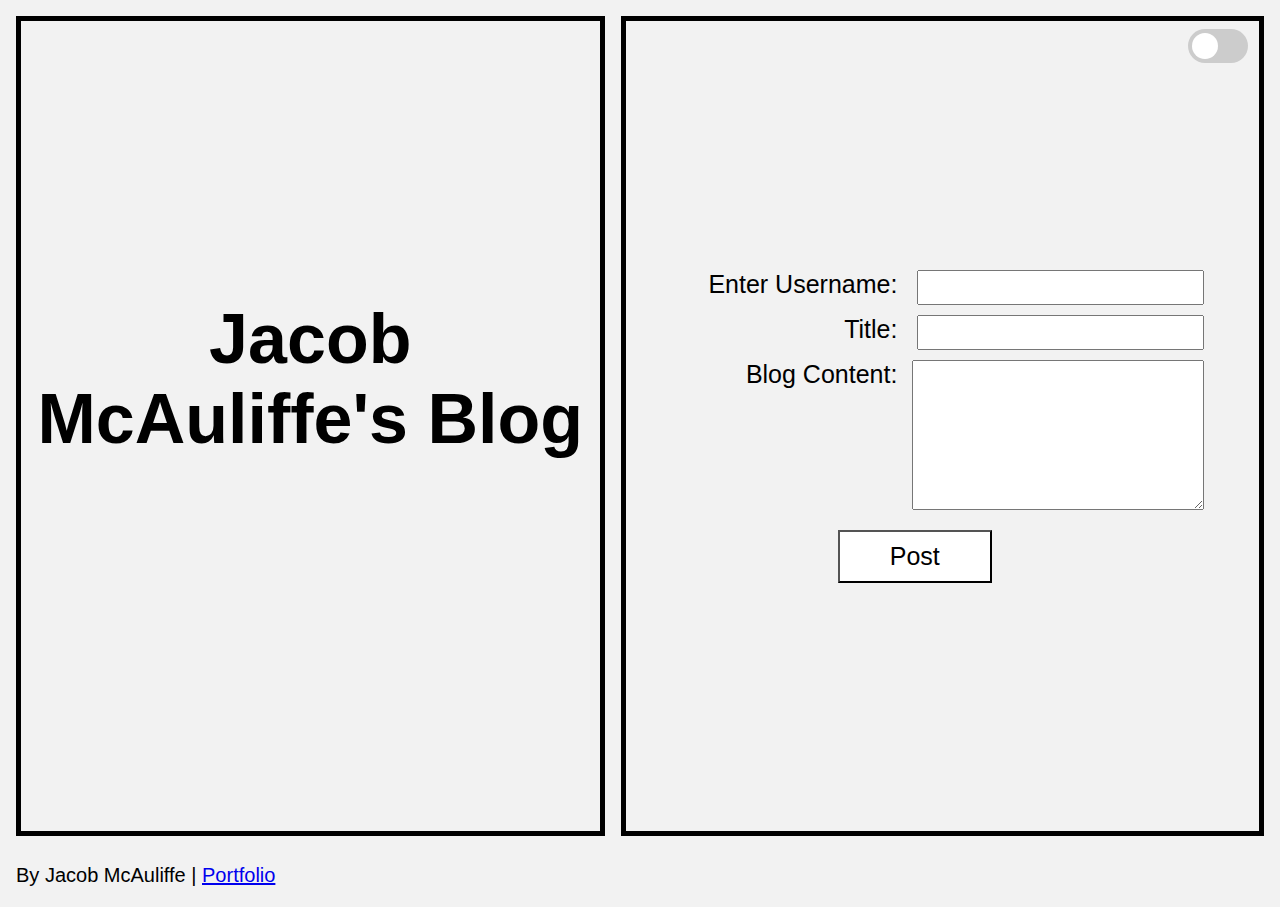
<file: index.html>
<!DOCTYPE html>
<html lang="en">
<head>
    <meta charset="UTF-8">
    <meta http-equiv="X-UA-Compatible" content="IE=edge">
    <meta name="viewport" content="width=device-width, initial-scale=1.0">
    <title>Jacob McAuliffe Personal Blog</title>
    <link rel="stylesheet" href="assets/css/styles.css" />
    <link rel="stylesheet" href="assets/css/form.css" />
</head>
<body>
    <div class="form-page">
        <div class="landing-image">
            <h1>Jacob McAuliffe's Blog</h1>
        </div>
        <div class="create-blog-post">
            <div id="username">
                <label>Enter Username:</label>
                <input></input>
            </div>
            <div id="blog-title">
                <label>Title:</label>
                <input></input>
            </div>
            <div id="blog-content">
                <label>Blog Content:</label>
                <textarea></textarea>
            </div>
            <button id="button">Post</button>
        </div>
    </div>
    <label class="switch">
        <input type="checkbox" id="toggle-switch">
        <span class="slider"></span>
    </label>
    <footer>
        <p>By Jacob McAuliffe | <a href="https://jacobmca.github.io/Portfolio-Project/">Portfolio</a></p>
    </footer>

    <script src="assets/js/logic.js"></script>
    <script src="assets/js/form.js"></script>
</body>
</html>
</file>
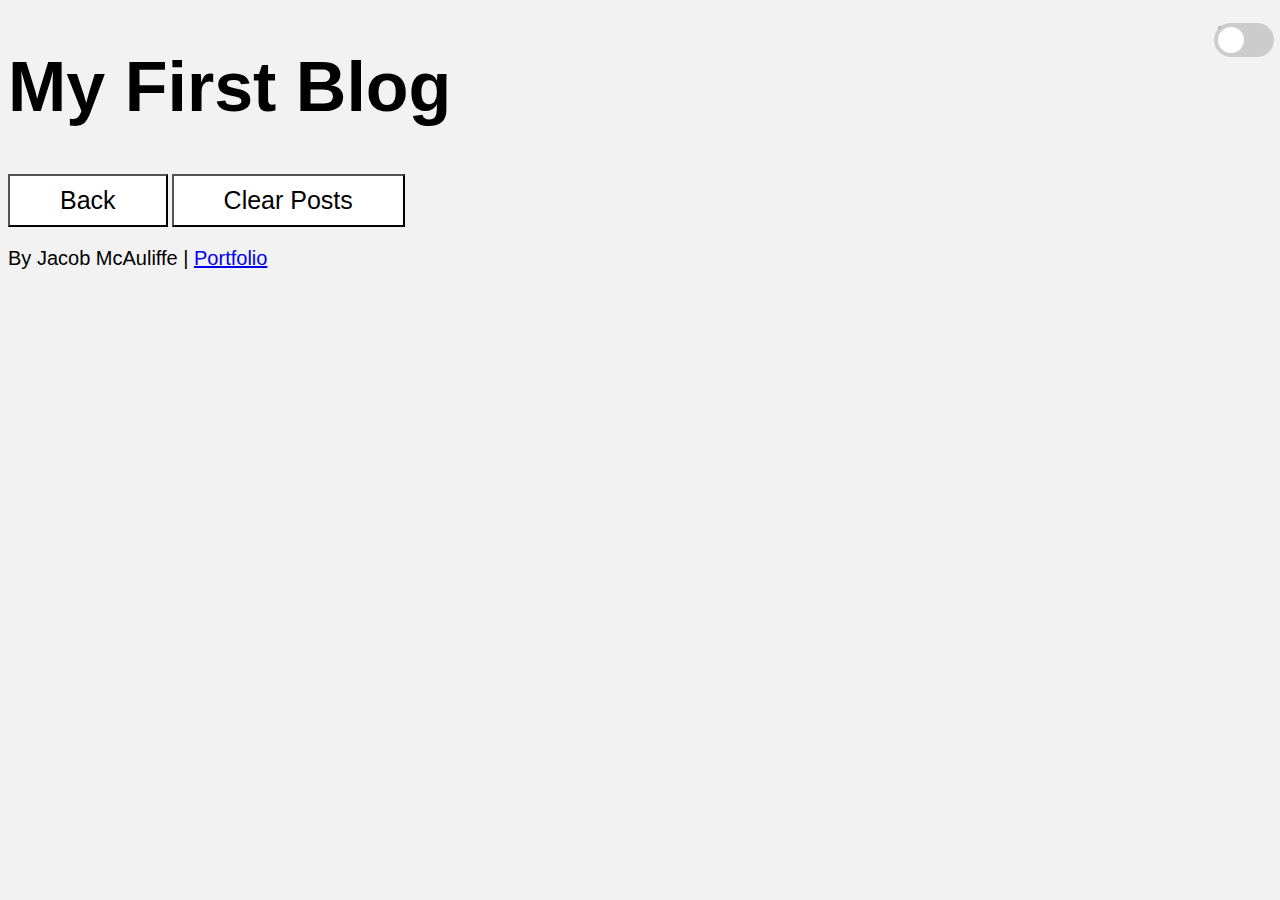
<file: blog.html>
<!DOCTYPE html>
<html lang="en">
<head>
    <meta charset="UTF-8">
    <meta http-equiv="X-UA-Compatible" content="IE=edge">
    <meta name="viewport" content="width=device-width, initial-scale=1.0">
    <title>Jacob McAuliffe Personal Blog</title>
    <link rel="stylesheet" href="assets/css/styles.css" />
    <link rel="stylesheet" href="assets/css/blog.css" />
</head>
<body>
    <h1>My First Blog</h1>
    <div class="blog-post"></div>
    <button id="back-button">Back</button>
    <button id="clear-posts-button">Clear Posts</button>
    <label class="switch">
        <input type="checkbox" id="toggle-switch">
        <span class="slider"></span>
    </label>
    <footer>
        <p>By Jacob McAuliffe | <a href="https://jacobmca.github.io/Portfolio-Project/">Portfolio</a></p>
    </footer>
    <script src="assets/js/logic.js"></script>
    <script src="assets/js/blog.js"></script>
</body>
</html>
</file>
<file: assets/css/styles.css>
/* Dark Mode Styling */

body {
    background-color: #f2f2f2;
}

body.dark-mode {
    background-color: #404040;
}

body.dark-mode h1 {
    color: #ffffff;
}

body.dark-mode h2 {
    color: #ffffff;
}

body.dark-mode h3 {
    color: #ffffff;
}

body.dark-mode .user-post {
    color: #ffffff;
}

body.dark-mode p {
    color: #ffffff;
}

body.dark-mode label {
    color: #ffffff;
}

body.dark-mode a {
    color: #ffffff;
}
</file>
<file: assets/css/form.css>
.form-page {
    display: flex;
}

/* Left Side Intro Styling */

.landing-image {
    display: flex;
    justify-content: center;
    width: 50%;
    height: 90vh;
    border-style: solid;
    border-width: 5px;
    margin: 8px;
}

h1 {
    font-size: 70px;
    font-family: 'Verdana', Arial, sans-serif;
    text-align: center;
    padding-top: 40%;
}

/* Right Side Blog Creation Styling */

.create-blog-post {
    display: flex;
    flex-direction: column;
    align-items: center;
    justify-content: center;
    width: 50%;
    height: 90vh;
    border-style: solid;
    border-width: 5px;
    margin: 8px;
    padding-right: 55px;
}

#username, #blog-title, #blog-content {
    margin-bottom: 10px;
    display: flex;
    justify-content: space-between;
    width: 100%;
}

label {
    width: 47%;
    text-align: right;
    font-size: 25px;
    font-family: 'Verdana', Arial, sans-serif;
    margin-right: 10px;
}

input {
    flex: 1;
    padding: 8px 5px;
    box-sizing: border-box;
    margin-left: 10px;
}

textarea {
    flex: 0.983;
    height: 150px;
    padding: 8px 5px;
    box-sizing: border-box;
}

/* Post Button */

button {
    background-color: #ffffff;
    margin-top: 10px;
    padding: 10px 50px;
    font-size: 25px;
}

button:hover {
    background-color: #f2f2f2;
    transition: .3s;
    cursor: pointer;
}

/* Light/Dark Switch */

.switch {
    position: absolute;
    top: 2.5%;
    right: 0.5%;
    display: inline-block;
    width: 60px;
    height: 34px;
    margin-top: 0.5%;
    margin-right: 2%;
}

switch input {
    opacity: 0;
    width: 0;
    height: 0;
}

.slider {
    position: absolute;
    cursor: pointer;
    top: 0;
    left: 0;
    right: 0;
    bottom: 0;
    background-color: #ccc;
    border-radius: 34px;
    -webkit-transition: .4s;
    transition: .4s;
}

.slider:before {
    position: absolute;
    content: "";
    height: 26px;
    width: 26px;
    left: 4px;
    bottom: 4px;
    background-color: white;
    border-radius: 50%;
    -webkit-transition: .4s;
    transition: .4s;
}

input:checked + .slider {
    background-color: #8c8c8c;
}

input:focus + .slider {
    box-shadow: 0 0 1px #8c8c8c;
}

input:checked + .slider:before {
    -webkit-transition: translateX(26px);
    -ms-transform: translateX(26px);
    transform: translateX(26px);
}

/* Footer */

footer {
    font-size: 20px;
    font-family: 'Verdana', Arial, sans-serif;
    margin: 8px;
}

/* Media Queries */

@media (max-width: 864px) {

    h1 {
        font-size: 50px;
    }

}
</file>
<file: assets/css/blog.css>
/* Blog Posts */

h1 {
    font-size: 70px;
    font-family: 'Verdana', Arial, sans-serif;
    color: #000000;
}

.single-post {
    border-style: solid;
    border-width: 3px;
    margin-bottom: 10px;
    padding: 0px 0px 0px 10px;
}

h2 {
    font-size: 30px;
    font-family: 'Verdana', Arial, sans-serif;
    color: #000000;
    text-decoration: underline;
}

p {
    font-size: 17;
    font-family: 'Verdana', Arial, sans-serif;
    color: #000000;
}

/* Buttons Styling */

button {
    background-color: #ffffff;
    padding: 10px 50px;
    font-size: 25px;
}

button:hover {
    background-color: #f2f2f2;
    transition: .3s;
    cursor: pointer;
}

/* Light/Dark Switch */

.switch {
    position: absolute;
    top: 2.5%;
    right: 0.5%;
    display: inline-block;
    width: 60px;
    height: 34px;
}

switch input {
    opacity: 0;
    width: 0;
    height: 0;
}

.slider {
    position: absolute;
    cursor: pointer;
    top: 0;
    left: 0;
    right: 0;
    bottom: 0;
    background-color: #ccc;
    border-radius: 34px;
    -webkit-transition: .4s;
    transition: .4s;
}

.slider:before {
    position: absolute;
    content: "";
    height: 26px;
    width: 26px;
    left: 4px;
    bottom: 4px;
    background-color: white;
    border-radius: 50%;
    -webkit-transition: .4s;
    transition: .4s;
}

input:checked + .slider {
    background-color: #8c8c8c;
}

input:focus + .slider {
    box-shadow: 0 0 1px #8c8c8c;
}

input:checked + .slider:before {
    -webkit-transition: translateX(26px);
    -ms-transform: translateX(26px);
    transform: translateX(26px);
}

/* Footer */

footer {
    font-size: 20px;
    font-family: 'Verdana', Arial, sans-serif;
}

/* Media Queries */

@media (max-width: 527px) {

    h1 {
        text-align: center;
    }

}
</file>
